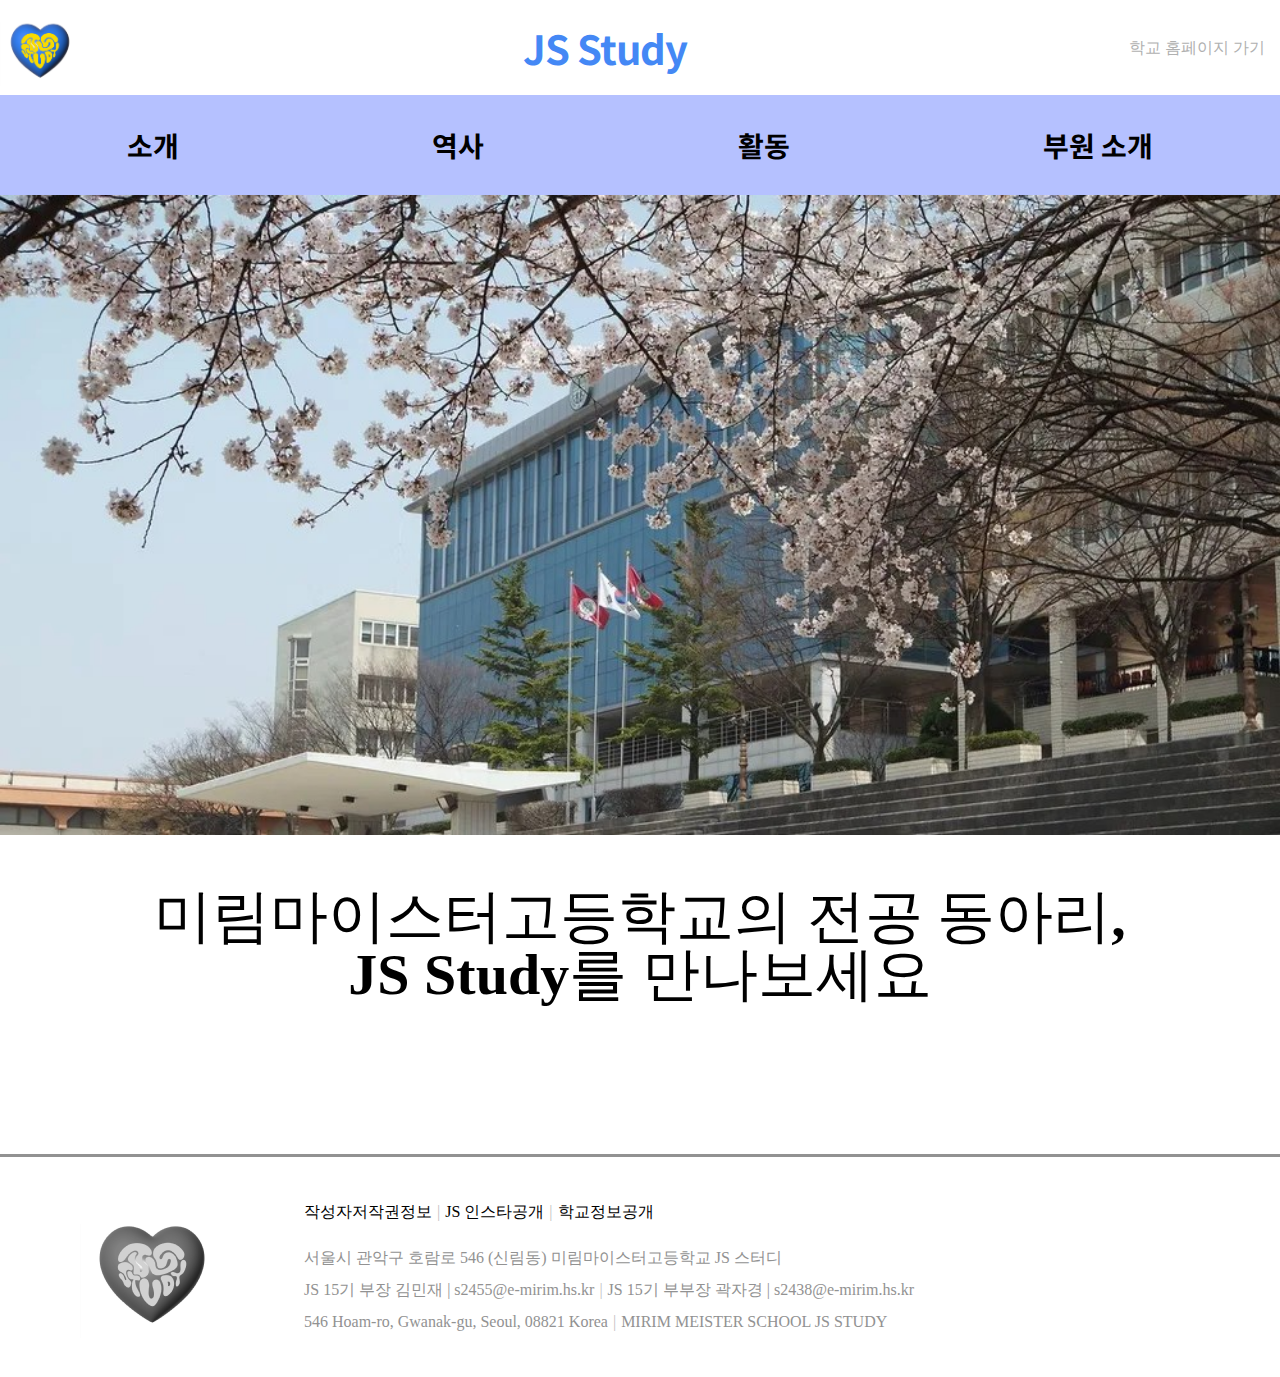
<file: html/index.html>
<!--1401 김민재-->
<!DOCTYPE html>
<html lang="en">
<head>
    <meta charset="UTF-8">
    <meta name="viewport" content="width=device-width, initial-scale=1.0">
    <title>메인 페이지</title>
    <link rel="stylesheet" href="../css/reset.css">
    <link rel="stylesheet" href="../css/nav.css">
    <link rel="stylesheet" href="../css/footer.css">
    <link rel="stylesheet" href="../css/index.css">

</head>
<body>
    <header>
        <br>
        <nav class="top">
            <a href="index.html"><img class="logo" src="../img/js_study_logo.png"></a>
            <div id="club_name"><a href="index.html">JS Study</a></div>
            <a href="https://www.e-mirim.hs.kr/main.do" class="choice"><div id="school">학교 홈페이지 가기</div></a>
        </nav>
        <br>
        <nav id="club" id="back_color">
            <a href="menu1.html" class="common_link"><div class="menu">소개</div></a>
            <a href="menu2.html" class="common_link"><div class="menu">역사</div></a>
            <a href="menu3.html" class="common_link"><div class="menu">활동</div></a>
            <a href="menu4.html" class="common_link"><div class="menu">부원 소개</div></a>
        </nav>
        <img id="main_img" src="../img/header.jpg">
    </header>

    <main>
        <div class="js_text">
            미림마이스터고등학교의 전공 동아리,<br>
            JS Study를 만나보세요
        </div>
    </main>

    <footer class="footer">
        <div class="footer-img">
            <img src="../img/footer_logo.png" alt="">
        </div>
        <div class="footer-item">
            <div class="footer-text bottom-space">
                <p>작성자저작권정보</p>
                <p class="bar">|</p>
                <p>JS 인스타공개</p>
                <p class="bar">|</p>
                <p>학교정보공개</p>
            </div>

            <div class="footer-text2">
                <p>서울시  관악구 호람로 546 (신림동)  미림마이스터고등학교  JS 스터디 </p>
                <div class="footer-text">
                    <p>JS 15기 부장 김민재 | s2455@e-mirim.hs.kr </p>
                    <p class="bar">|</p>
                    <p>JS 15기 부부장 곽자경 |  s2438@e-mirim.hs.kr </p>
                    <p class="bar"></p>
                </div>
                <div class="footer-text">
                    <p>546 Hoam-ro, Gwanak-gu, Seoul, 08821 Korea </p>
                    <p class="bar">|</p>
                    <p>MIRIM MEISTER SCHOOL  JS STUDY</p>
                </div>
            </div>
        </div>
    </footer>
</body>
</html>
</file>
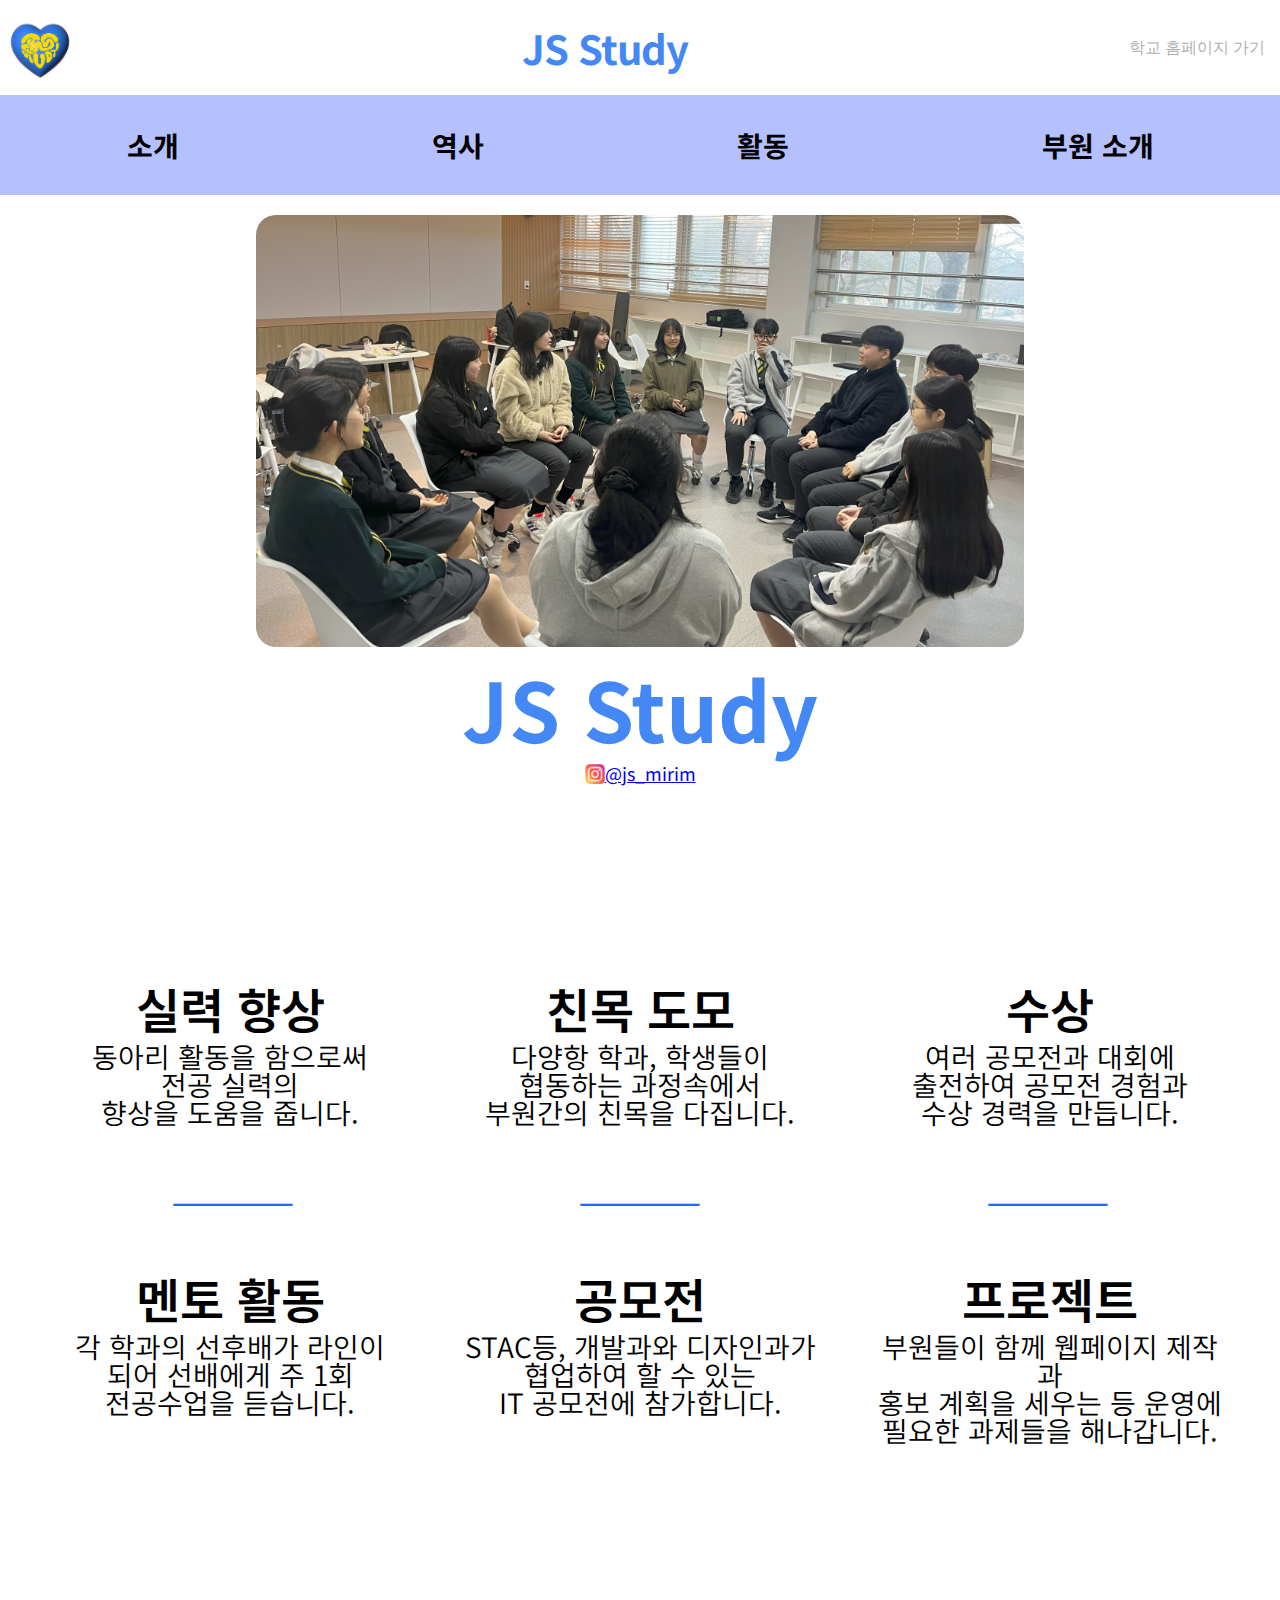
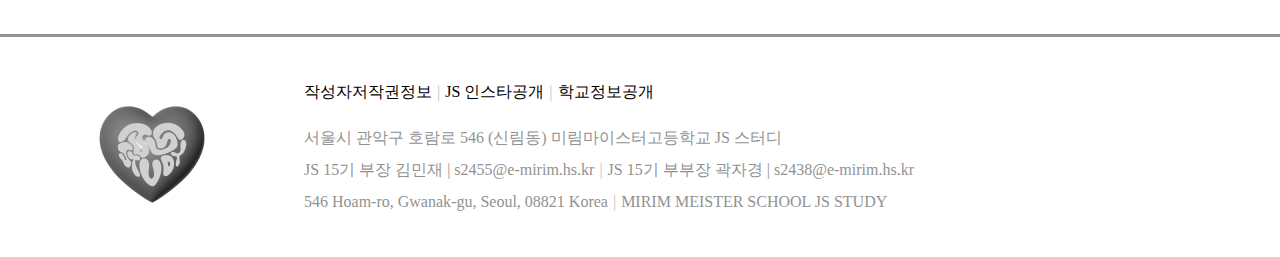
<file: html/menu1.html>
<!DOCTYPE html>
<html lang="ko">
<head>
    <meta charset="UTF-8">
    <meta name="viewport" content="width=device-width, initial-scale=1.0">
    <title>동아리 소개</title>
    <link rel="stylesheet" href="../css/reset.css">
    <link rel="stylesheet" href="../css/nav.css">
    <link rel="stylesheet" href="../css/footer.css">
    <link rel="stylesheet" href="../css/menu1.css">
</head>
<body>
    <header>
        <br>
        <nav class="top">
            <a href="index.html"><img class="logo" src="../img/js_study_logo.png"></a>
            <div id="club_name"><a href="index.html">JS Study</a></div>
            <a href="https://www.e-mirim.hs.kr/main.do" class="choice"><div id="school">학교 홈페이지 가기</div></a>
        </nav>
        <br>
        <nav id="club" id="back_color">
            <a href="menu1.html" class="common_link"><div class="menu">소개</div></a>
            <a href="menu2.html" class="common_link"><div class="menu">역사</div></a>
            <a href="menu3.html" class="common_link"><div class="menu">활동</div></a>
            <a href="menu4.html" class="common_link"><div class="menu">부원 소개</div></a>
        </nav>
    </header>
    <main>
        <div class="introduction">
            <img class="introduction_img" src="../img/introduction.jpg" alt="">
        </div>
        <p class="introduction_text">JS Study</p>
        <div class="insta">
          <img src="../img/instar.png" alt="instagram_image" href="https://www.instagram.com/js_mirim/" class="instagram" height="20" width="20">
          <a href="https://www.instagram.com/js_mirim/" class="js_link">@js_mirim</a>
        </div>
        <div class="about_contents">
            <div class="good">
              <div class="content">
                <h3>실력 향상</h3>
                <h4>
                  동아리 활동을 함으로써<br>
                  전공 실력의<br>
                  향상을 도움을 줍니다.
                </h4>
              </div>
  
              <div class="content">
                <h3>친목 도모</h3>
                <h4>
                  다양항 학과, 학생들이<br>
                  협동하는 과정속에서<br>
                  부원간의 친목을 다집니다.
                </h4>
              </div>
  
              <div class="content">
                <h3>수상</h3>
                <h4>
                  여러 공모전과 대회에<br>
                  출전하여 공모전 경험과<br>
                  수상 경력을 만듭니다.
                </h4>
              </div>
              <div class="linebox">
                <img src="../img/line.png" />
                <img src="../img/line.png" />
                <img src="../img/line.png" />
              </div>
              <div class="content">
                <h3>멘토 활동</h3>
                <h4>
                  각 학과의 선후배가 라인이<br>
                  되어 선배에게 주 1회<br>
                  전공수업을 듣습니다.
                </h4>
              </div>
  
              <div class="content">
                <h3>공모전</h3>
                <h4>
                  STAC등, 개발과와 디자인과가<br />
                  협업하여 할 수 있는<br/>
                  IT 공모전에 참가합니다.
                </h4>
              </div>
  
              <div class="content">
                <h3>프로젝트</h3>
                <h4>
                  부원들이 함께 웹페이지 제작과<br/>
                  홍보 계획을 세우는 등 운영에<br/>
                  필요한 과제들을 해나갑니다.
                </h4>
              </div>
            </div>    
        </div>
    </main>
    <footer class="footer">
        <div class="footer-img">
            <img src="../img/footer_logo.png" alt="">
        </div>
        <div class="footer-item">
            <div class="footer-text bottom-space">
                <p>작성자저작권정보</p>
                <p class="bar">|</p>
                <p>JS 인스타공개</p>
                <p class="bar">|</p>
                <p>학교정보공개</p>
            </div>

            <div class="footer-text2">
                <p>서울시  관악구 호람로 546 (신림동)  미림마이스터고등학교  JS 스터디 </p>
                <div class="footer-text">
                    <p>JS 15기 부장 김민재 | s2455@e-mirim.hs.kr </p>
                    <p class="bar">|</p>
                    <p>JS 15기 부부장 곽자경 |  s2438@e-mirim.hs.kr </p>
                    <p class="bar"></p>
                </div>
                <div class="footer-text">
                    <p>546 Hoam-ro, Gwanak-gu, Seoul, 08821 Korea </p>
                    <p class="bar">|</p>
                    <p>MIRIM MEISTER SCHOOL  JS STUDY</p>
                </div>
            </div>
        </div>
    </footer>
</body>
</html>
</file>
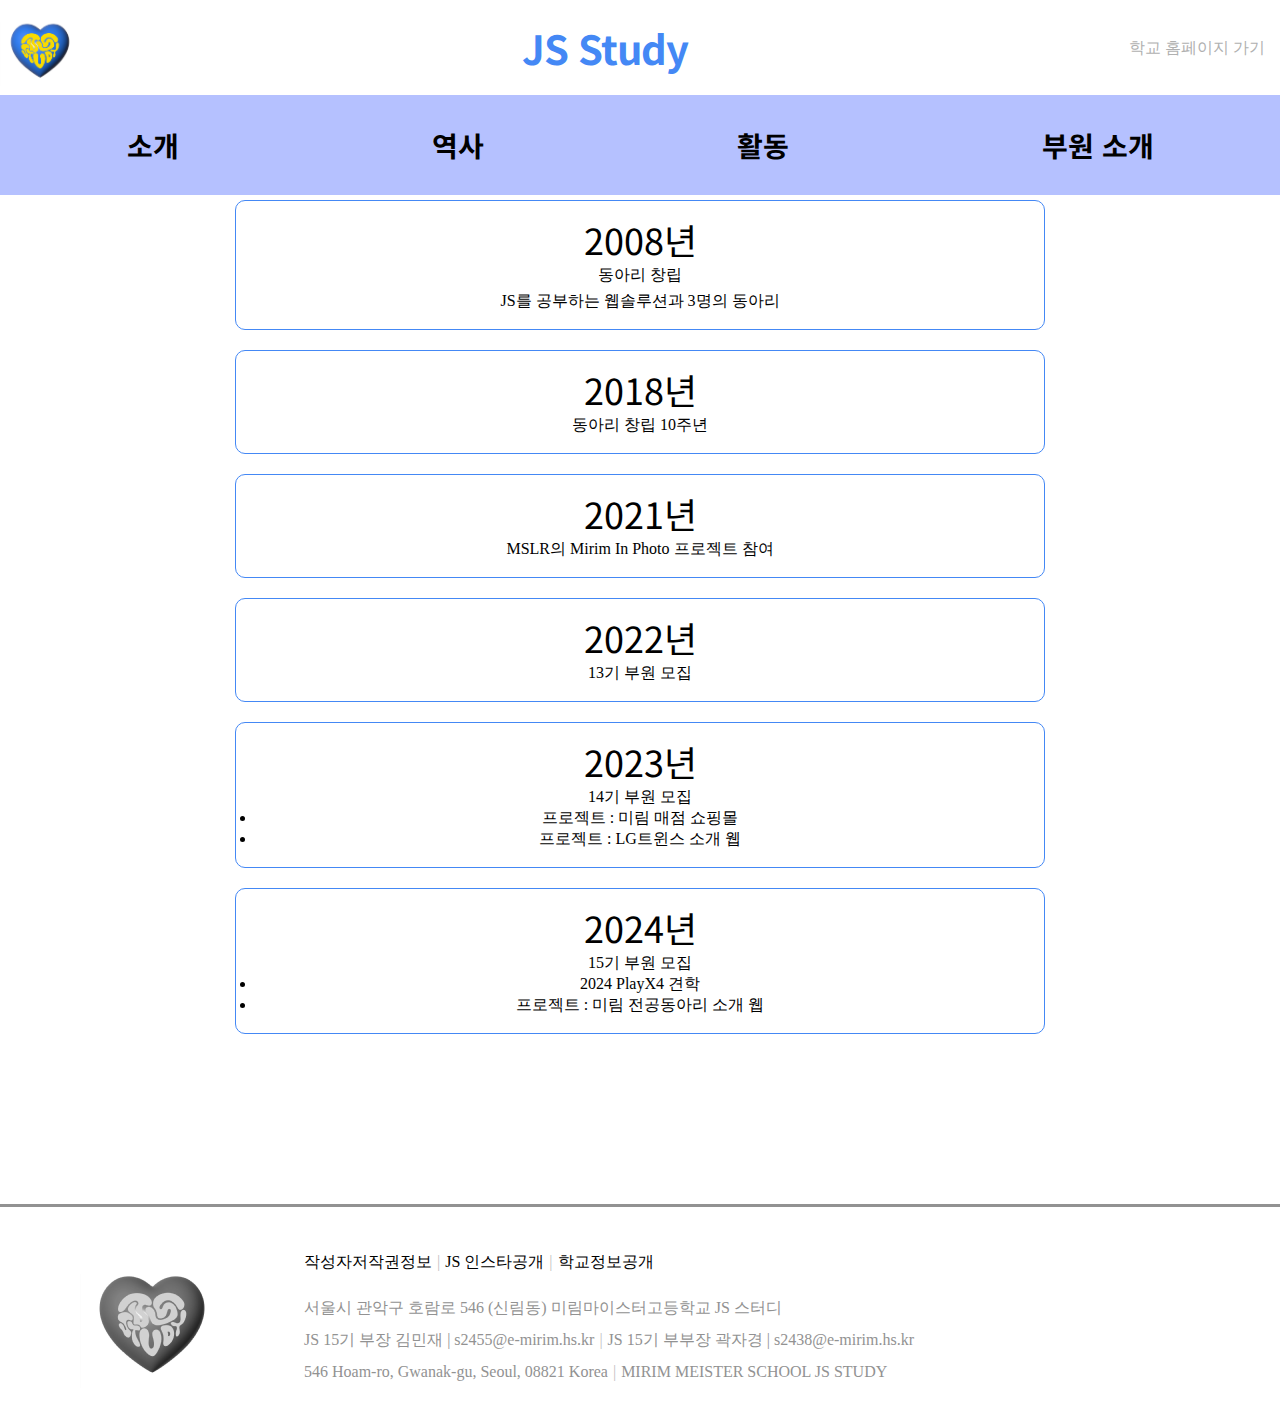
<file: html/menu2.html>
<!DOCTYPE html>
<html lang="ko">
<head>
    <meta charset="UTF-8">
    <meta name="viewport" content="width=device-width, initial-scale=1.0">
    <title>Document</title>
    <link rel="stylesheet" href="../css/reset.css">
    <link rel="stylesheet" href="../css/nav.css">
    <link rel="stylesheet" href="../css/footer.css">
    <link rel="stylesheet" href="../css/menu2.css">
</head>
<body>
    <header>
        <br>
        <nav class="top">
            <a href="index.html"><img class="logo" src="../img/js_study_logo.png"></a>
            <div id="club_name"><a href="index.html">JS Study</a></div>
            <a href="https://www.e-mirim.hs.kr/main.do" class="choice"><div id="school">학교 홈페이지 가기</div></a>
        </nav>
        <br>
        <nav id="club" id="back_color">
            <a href="menu1.html" class="common_link"><div class="menu">소개</div></a>
            <a href="menu2.html" class="common_link"><div class="menu">역사</div></a>
            <a href="menu3.html" class="common_link"><div class="menu">활동</div></a>
            <a href="menu4.html" class="common_link"><div class="menu">부원 소개</div></a>
        </nav>
    </header>

    <main>
        <div class="timeline">
            <div class="timeline-item">
              <h2>2008년</h2>
              <p>동아리 창립</p>
              <p>JS를 공부하는 웹솔루션과 3명의 동아리</p>
            </div>
        </div>
        <div class="timeline">
            <div class="timeline-item">
                <h2>2018년</h2>
                <p>동아리 창립 10주년</p>
            </div>
        </div>
        <div class="timeline">
            <div class="timeline-item">
                <h2>2021년</h2>
                <p>MSLR의 Mirim In Photo 프로젝트 참여</p>
            </div>
        </div>
        <div class="timeline">
            <div class="timeline-item">
                <h2>2022년</h2>
                <p>13기 부원 모집</p>
            </div>
        </div>
        <div class="timeline">
            <div class="timeline-item">
                <h2>2023년</h2>
                <p>14기 부원 모집</p>
                <li>프로젝트 : 미림 매점 쇼핑몰</li>
                <li>프로젝트 : LG트윈스 소개 웹</li>
            </div>
        </div>
        <div class="timeline">
            <div class="timeline-item">
                <h2>2024년</h2>
                <p>15기 부원 모집</p>
                <li>2024 PlayX4 견학</li>
                <li>프로젝트 : 미림 전공동아리 소개 웹</li>
            </div>
        </div>
    </main>

    <footer class="footer">
        <div class="footer-img">
            <img src="../img/footer_logo.png" alt="">
        </div>
        <div class="footer-item">
            <div class="footer-text bottom-space">
                <p>작성자저작권정보</p>
                <p class="bar">|</p>
                <p>JS 인스타공개</p>
                <p class="bar">|</p>
                <p>학교정보공개</p>
            </div>

            <div class="footer-text2">
                <p>서울시  관악구 호람로 546 (신림동)  미림마이스터고등학교  JS 스터디 </p>
                <div class="footer-text">
                    <p>JS 15기 부장 김민재 | s2455@e-mirim.hs.kr </p>
                    <p class="bar">|</p>
                    <p>JS 15기 부부장 곽자경 |  s2438@e-mirim.hs.kr </p>
                    <p class="bar"></p>
                </div>
                <div class="footer-text">
                    <p>546 Hoam-ro, Gwanak-gu, Seoul, 08821 Korea </p>
                    <p class="bar">|</p>
                    <p>MIRIM MEISTER SCHOOL  JS STUDY</p>
                </div>
            </div>
        </div>
    </footer>
</body>
</html>
</file>
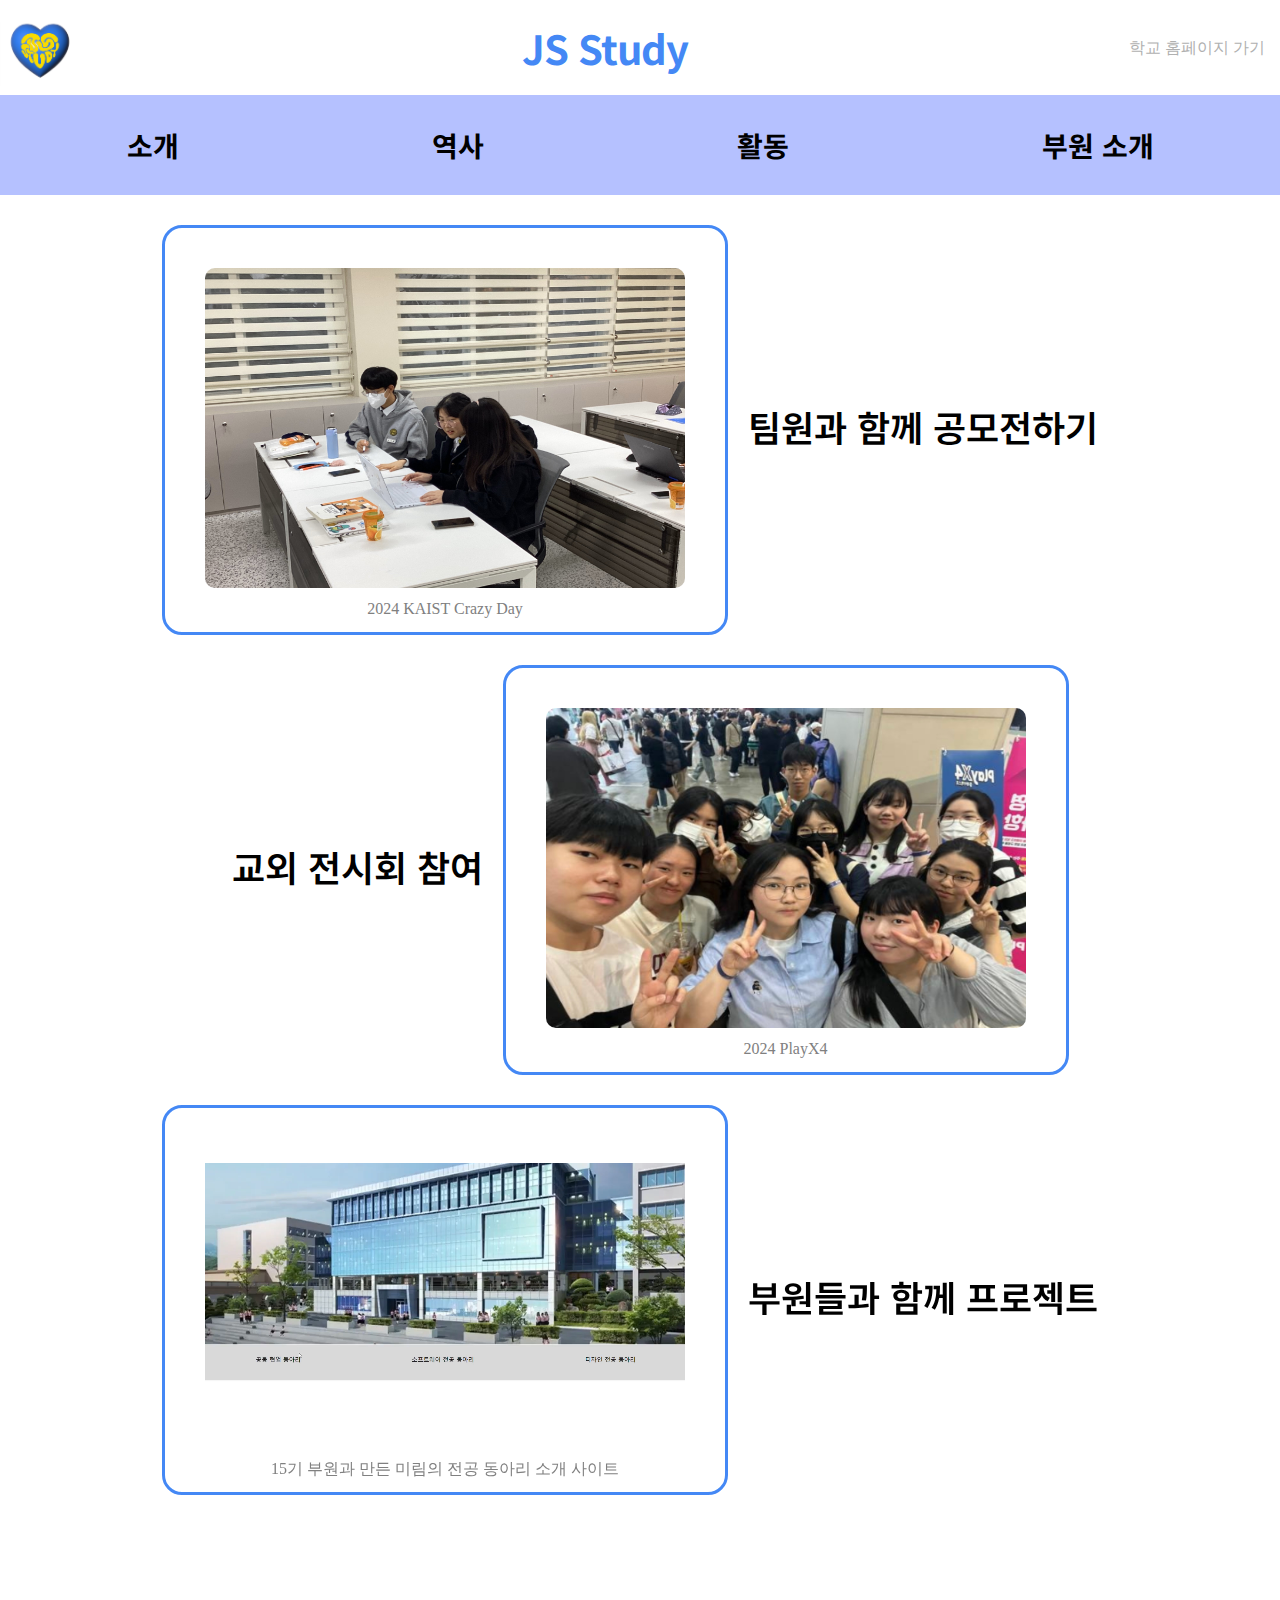
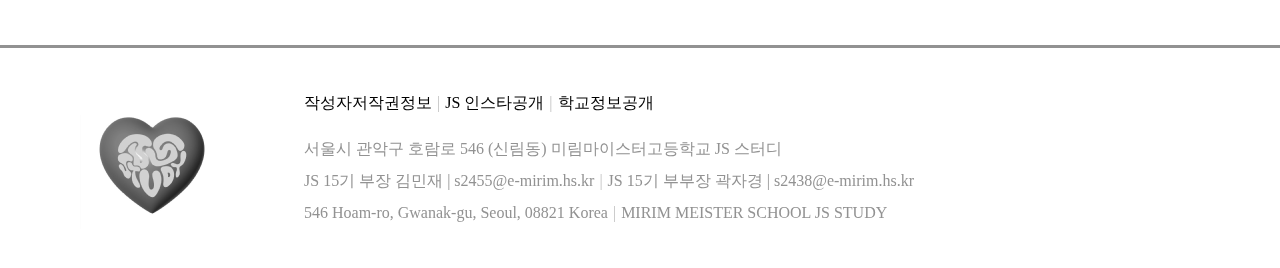
<file: html/menu3.html>
<!DOCTYPE html>
<html lang="ko">
<head>
    <meta charset="UTF-8">
    <meta name="viewport" content="width=device-width, initial-scale=1.0">
    <title>동아리 활동</title>
    <link rel="stylesheet" href="../css/reset.css">
    <link rel="stylesheet" href="../css/nav.css">
    <link rel="stylesheet" href="../css/footer.css">
    <link rel="stylesheet" href="../css/menu3.css">
</head>
<body>
    <header>
        <br>
        <nav class="top">
            <a href="index.html"><img class="logo" src="../img/js_study_logo.png"></a>
            <div id="club_name"><a href="index.html">JS Study</a></div>
            <a href="https://www.e-mirim.hs.kr/main.do" class="choice"><div id="school">학교 홈페이지 가기</div></a>
        </nav>
        <br>
        <nav id="club" id="back_color">
            <a href="menu1.html" class="common_link"><div class="menu">소개</div></a>
            <a href="menu2.html" class="common_link"><div class="menu">역사</div></a>
            <a href="menu3.html" class="common_link"><div class="menu">활동</div></a>
            <a href="menu4.html" class="common_link"><div class="menu">부원 소개</div></a>
        </nav>
    </header>
    <main>
        <div class="box">
            <div class="border">
                <img class="picture" src="../img/activity1.jpg" width="480px" height="320px">
                <p>2024 KAIST Crazy Day</p>
            </div>
            <div class="down">
                <p class="explan">팀원과 함께 공모전하기</p>
            </div>
        </div>
        <div class="box">
            <div class="down">
                <p class="explan">교외 전시회 참여</p>
            </div>
            <div class="border">
                <img class="picture" src="../img/activity2.jpg" width="480px" height="320px">
                <p>2024 PlayX4</p>
            </div>
        </div>
        <div class="box">
            <div class="border">
                <video class="video" src="../img/activity3.mp4" width="480px" height="320px" autoplay loop></video>
                <p>15기 부원과 만든 미림의 전공 동아리 소개 사이트</p>
            </div>
            <div class="down">
                <p class="explan">부원들과 함께 프로젝트</p>
            </div>
        </div>
        
        
    </main>
    <footer class="footer">
        <div class="footer-img">
            <img src="../img/footer_logo.png" alt="">
        </div>
        <div class="footer-item">
            <div class="footer-text bottom-space">
                <p>작성자저작권정보</p>
                <p class="bar">|</p>
                <p>JS 인스타공개</p>
                <p class="bar">|</p>
                <p>학교정보공개</p>
            </div>

            <div class="footer-text2">
                <p>서울시  관악구 호람로 546 (신림동)  미림마이스터고등학교  JS 스터디 </p>
                <div class="footer-text">
                    <p>JS 15기 부장 김민재 | s2455@e-mirim.hs.kr </p>
                    <p class="bar">|</p>
                    <p>JS 15기 부부장 곽자경 |  s2438@e-mirim.hs.kr </p>
                    <p class="bar"></p>
                </div>
                <div class="footer-text">
                    <p>546 Hoam-ro, Gwanak-gu, Seoul, 08821 Korea </p>
                    <p class="bar">|</p>
                    <p>MIRIM MEISTER SCHOOL  JS STUDY</p>
                </div>
            </div>
        </div>
    </footer>
</body>
</html>
</file>
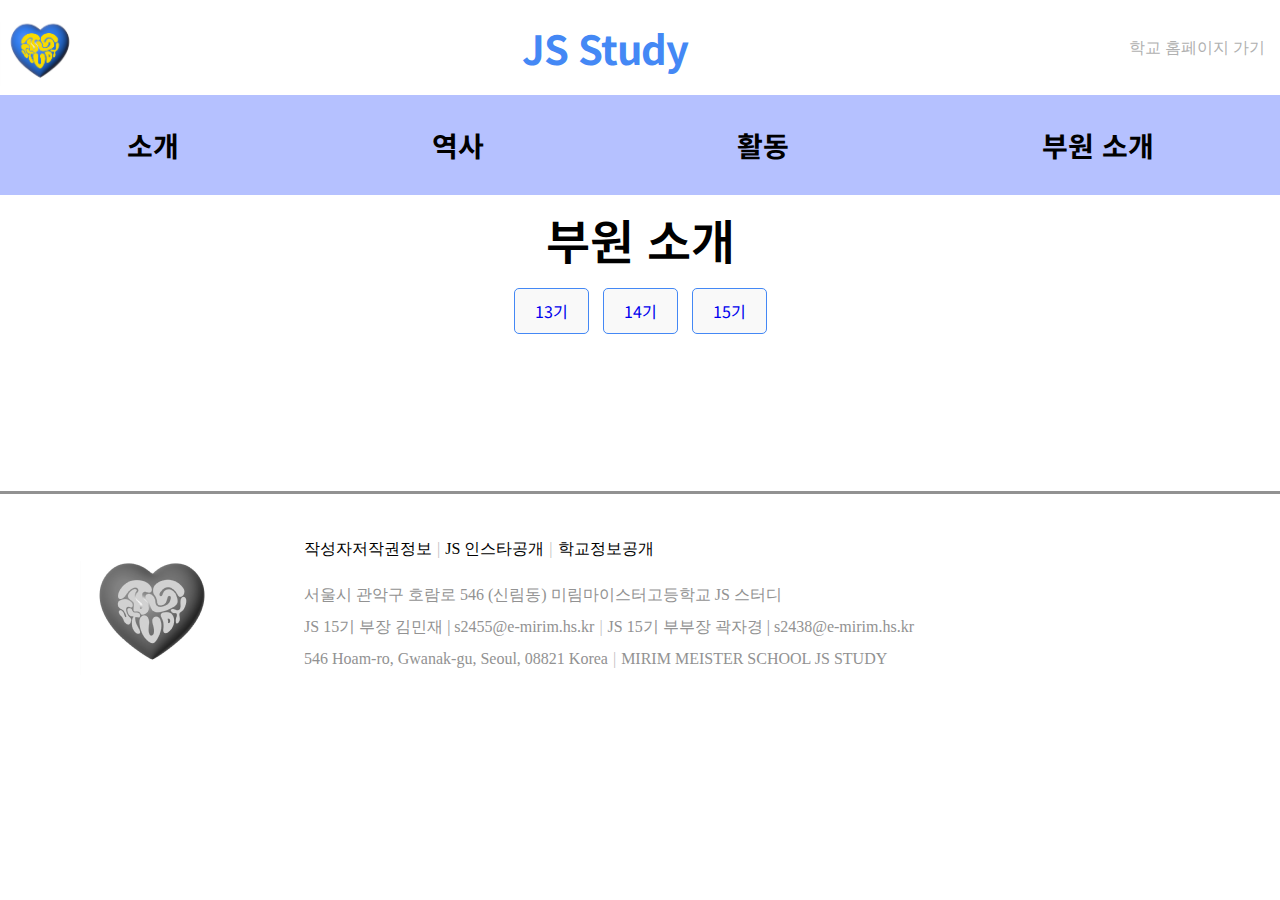
<file: html/menu4.html>
<!DOCTYPE html>
<html lang="ko">
<head>
    <meta charset="UTF-8">
    <meta name="viewport" content="width=device-width, initial-scale=1.0">
    <title>부원 소개</title>
    <link rel="stylesheet" href="../css/reset.css">
    <link rel="stylesheet" href="../css/nav.css">
    <link rel="stylesheet" href="../css/footer.css">
    <link rel="stylesheet" href="../css/menu4.css">
</head>
<body>
    <header>
        <br>
        <nav class="top">
            <a href="index.html"><img class="logo" src="../img/js_study_logo.png"></a>
            <div id="club_name"><a href="index.html">JS Study</a></div>
            <a href="https://www.e-mirim.hs.kr/main.do" class="choice"><div id="school">학교 홈페이지 가기</div></a>
        </nav>
        <br>
        <nav id="club">
            <a href="menu1.html" class="common_link"><div class="menu">소개</div></a>
            <a href="menu2.html" class="common_link"><div class="menu">역사</div></a>
            <a href="menu3.html" class="common_link"><div class="menu">활동</div></a>
            <a href="menu4.html" class="common_link"><div class="menu">부원 소개</div></a>
        </nav>
    </header>

    <main>
        <h2>부원 소개</h2>
        <div class="button-container">
            <a href="#members-13" class="button">13기</a>
            <a href="#members-14" class="button">14기</a>
            <a href="#members-15" class="button">15기</a>
        </div>

        <div id="members-13" class="members">
            <div class="member">
                <img src="../img/13/lim.jpg" alt="임한별">
                <p>임한별</p>
            </div>
            <div class="member">
                <img src="../img/13/jang.jpg" alt="장지안">
                <p>장지안</p>
            </div>
            <div class="member">
                <img src="../img/13/kim.jpg" alt="김하은">
                <p>김하은</p>
            </div>
            <div class="member">
                <img src="../img/13/lee.jpg" alt="이설화">
                <p>이설화</p>
            </div>
            <div class="member">
                <img src="../img/13/huang_seo.jpg" alt="황서영">
                <p>황서영</p>
            </div>
            <div class="member">
                <img src="../img/13/huang_u.jpg" alt="황유정">
                <p>황유정</p>
            </div>
        </div>

        <div id="members-14" class="members">
            <div class="member">
                <img src="../img/14/2104.jpg" alt="김지혜">
                <p>김지혜</p>
                <div class="sub_text">
                    <p>14기 부회회장</p>
                </div>
            </div>
            <div class="member">
                <img src="../img/14/2203.png" alt="박지영">
                <p>박지영</p>
            </div>
            <div class="member">
                <img src="../img/14/2308.png" alt="이진현">
                <p>이진현</p>
            </div>
            <div class="member">
                <img src="../img/14/2407.png" alt="이성미">
                <p>이성미</p>
            </div>
            <div class="member">
                <img src="../img/14/2611.png" alt="이자연">
                <p>이자연</p>
                <div class="sub_text">
                    <p>14기 회장</p>
                </div>
            </div>
            <div class="member">
                <img src="../img/14/2515.png" alt="정세연">
                <p>정세연</p>
            </div>
        </div>

        <div id="members-15" class="members">
            <div class="member">
                <img src="../img/15/1107.png" alt="윤시웅">
                <p>윤시웅</p>
            </div>
            <div class="member">
                <img src="../img/15/1302.png" alt="곽자경">
                <p>곽자경</p>
                <div class="sub_text">
                    <p>15기 부부장</p>
                </div>
            </div>
            <div class="member">
                <img src="../img/15/1310.png" alt="이서영">
                <p>이서영</p>
            </div>
            <div class="member">
                <img src="../img/15/1401.png" alt="김민재">
                <p>김민재</p>
                <div class="sub_text">
                    <p>15기 부장</p>
                </div>
            </div>
            <div class="member">
                <img src="../img/15/1502.jpg" alt="김희향">
                <p>김희향</p>
            </div>
            <div class="member">
                <img src="../img/15/1605.jpg" alt="김설애">
                <p>김설애</p>
            </div>
        </div>
    </main>

    <footer class="footer">
        <div class="footer-img">
            <img src="../img/footer_logo.png" alt="">
        </div>
        <div class="footer-item">
            <div class="footer-text bottom-space">
                <p>작성자저작권정보</p>
                <p class="bar">|</p>
                <p>JS 인스타공개</p>
                <p class="bar">|</p>
                <p>학교정보공개</p>
            </div>
            <div class="footer-text2">
                <p>서울시  관악구 호람로 546 (신림동)  미림마이스터고등학교  JS 스터디 </p>
                <div class="footer-text">
                    <p>JS 15기 부장 김민재 | s2455@e-mirim.hs.kr </p>
                    <p class="bar">|</p>
                    <p>JS 15기 부부장 곽자경 |  s2438@e-mirim.hs.kr </p>
                    <p class="bar"></p>
                </div>
                <div class="footer-text">
                    <p>546 Hoam-ro, Gwanak-gu, Seoul, 08821 Korea </p>
                    <p class="bar">|</p>
                    <p>MIRIM MEISTER SCHOOL  JS STUDY</p>
                </div>
            </div>
        </div>
    </footer>
</body>
</html>
</file>
<file: css/nav.css>
@import url('https://fonts.googleapis.com/css2?family=Noto+Nastaliq+Urdu:wght@400..700&family=Noto+Sans+KR:wght@100..900&display=swap');


#club_name{
    color:#4488f5;
    font-size: 40px;
    font-weight: bold;
    text-align: center;
    letter-spacing: -1px;
    font-family : 'Noto Sans KR', sans-serif;
}

#club_name > a {
    color:#4488f5;
    text-decoration: none;
}

.logo{
    width: 80px;
    margin-top: -10px;
    margin-bottom: -10px;
}
.top{
    display: flex;
    justify-content:space-between;
    align-items: center;
}

#school{
    color: #B0B0B0;
    font-size: 16px;
    margin-right: 15px;
}
#club{
    font-family : 'Noto Sans KR', sans-serif;
    font-size: 22px;
    display: flex;
    justify-content: space-around;
    height: 100px;
    background-color: rgb(181, 193, 255);
    align-items: center;
}
.menu {
    font-size: 28px;
    font-weight: bold;
}
.menu:hover{
    color: #008256;
    font-weight: bold;
}
.choice{
    text-decoration: none;
}
.common_link{
    text-decoration: none;
    color: #000;
}
</file>
<file: css/footer.css>
.footer {
    border-top: #929292 solid;
    border-top-width: 3px;
    display: flex;
    height: 220px;
    width: 100%;
    align-items: center;
    font-size: 16px;
    margin-top: 150px;
}

.footer-img {
    margin-left: 80px;
    margin-right: 80px;
}

.footer-text {
    display: flex
}

.footer-text2 {
    display: flex;
    flex-direction: column;
    color: #929292;
    gap: 16px;
}

.bar {
    margin-left: 5px;
    margin-right: 5px;
    color: #929292;
    opacity: 57.25%;
    font-weight: normal;
}

.bottom-space {
    margin-bottom: 30px;
}
</file>
<file: css/index.css>
main {
    font-size: 58px;
    font-weight: 550;
    display: flex;
    justify-content: center;
    margin-top: 50px;
    text-align: center;
}

#main_img{
    width: 100%;
}
</file>
<file: css/menu1.css>
@import url('https://fonts.googleapis.com/css2?family=Noto+Nastaliq+Urdu:wght@400..700&family=Noto+Sans+KR:wght@100..900&display=swap');

.introduction_img {
    width: 60%;
    border: 0 solid;
    border-radius: 20px;
}

.introduction {
    margin-top: 20px;
    display: flex;
    justify-content: center;
}

.introduction_text {
    margin-top: 20px;
    display: flex;
    justify-content: center;
    font-size: 82px;
    font-weight: bold;
    color:#4488f5;
    font-family : 'Noto Sans KR', sans-serif;

}


h3 {
    font-size: 48px;
    font-family : 'Noto Sans KR', sans-serif;
    font-weight: 600;
    margin-bottom: 10px;
}

.insta{
    margin: 15px 0px;
    font-family : 'Noto Sans KR', sans-serif;
    text-decoration: none;
    display: flex;
    justify-content: center;
    font-size: 18px;
}

h4{
    font-size: 28px;
    font-family : 'Noto Sans KR', sans-serif;
    font-weight: 350;
}
.good{
    height:500px;
    width:100%;
    margin-top:200px;
    display: flex;
    justify-content: space-evenly;
    flex-wrap: wrap;
    flex-direction: row;
}

.linebox{
    display: flex;
    width:100%;
    height:20px;
    flex-direction: row;
    justify-content: space-evenly
}
.linebox>img{
    margin-left: 115px;
    margin-right: 115px;
    width: 120px;
}

.content{
    text-align : center;
    position: relative;
    background-color: #ffffff;
    width: 360px;
    height: 150px;
}
</file>
<file: css/menu2.css>
@import url('https://fonts.googleapis.com/css2?family=Noto+Nastaliq+Urdu:wght@400..700&family=Noto+Sans+KR:wght@100..900&display=swap');

main {
  margin-top: 5px;
}
.timeline {
    display: flex;
    flex-direction: column;
    align-items: center;
  }
.timeline-item {
    width: 60%;
    margin-bottom: 20px;
    border: 1px solid #4488f5;
    padding: 20px;
    border-radius: 10px;
}
.timeline-item > p {
  padding-top: 10px;
  text-align: center;
}

.timeline-item > li {
  padding-top: 5px;
  text-align: center;
}
.timeline-item > h2 {
    text-align: center;
    font-family : 'Noto Sans KR', sans-serif;
    font-size: 36px;
}
</file>
<file: css/menu3.css>
@import url('https://fonts.googleapis.com/css2?family=Noto+Nastaliq+Urdu:wght@400..700&family=Noto+Sans+KR:wght@100..900&display=swap');


.picture{
    align-items: center;
    border-radius: 10px;
    margin-left: 40px;
    margin-top: 40px;
    margin-bottom: 10px;
}
.down {
    display: flex;
    flex-direction: column;
    padding: 20px;
    font-size: 22px;
    font-family : 'Noto Sans KR', sans-serif;
    font-weight: 600;
}
.box {
    margin-top: 30px;
    display: flex;
    justify-content: center;
    align-items: center;
    width: 1000px;
}

.border > p {
    display: flex;
    justify-content: center;
    padding-bottom: 15px;
    color: gray;
}

.border {
    border: 3px solid #4488f5;
    border-radius: 20px;
    width: 560px;
}

.video {
    align-items: center;
    border-radius: 10px;
    margin-left: 40px;
    margin-top: 10px;
    margin-bottom: 20px;
}

.explan{
    font-size: 36px;
    margin-bottom: 8px;
}
main {
    flex-direction: column;
    display: flex;
    align-items: center;
    justify-content: center;  
}
</file>
<file: css/menu4.css>
@import url('https://fonts.googleapis.com/css2?family=Noto+Nastaliq+Urdu:wght@400..700&family=Noto+Sans+KR:wght@100..900&display=swap');


main {
    margin-top: 20px;
    display: flex;
    flex-direction: column;
    align-items: center;
}

.button-container {
    margin: 20px 0;
}

.button {
    padding: 10px 20px;
    font-size: 16px;
    cursor: pointer;
    margin: 0 5px;
    text-decoration: none;
    border: 1px solid #4488f5;
    background-color: #f9f9f9;
    border-radius: 5px;
    font-family : 'Noto Sans KR', sans-serif;
}

.button:hover {
    background-color: #4488f5;
    color: white;
}

.members {
    display: none; /* 기본적으로 숨김 */
    flex-wrap: wrap;
    justify-content: center; /* 중앙 정렬 */
    gap: 20px;
    margin-top: 20px;
}

.member {
    width: 160px; /* 각 멤버 박스의 너비 */
    text-align: center;
}

.member img {
    width: 100%; /* 박스 너비에 맞게 이미지 조정 */
    height: 220px; /* 고정된 높이 설정 */
    object-fit: cover; /* 이미지 비율 유지하며 잘림 */
    border-radius: 10px; /* 이미지 둥글게 */
}

/* 각 버튼 클릭 시 해당 기수의 멤버만 보이도록 CSS 클래스 추가 */
#members-13:target,
#members-14:target,
#members-15:target {
    display: flex; /* 선택된 기수의 멤버 보이기 */
} 

.member > p {
    font-family : 'Noto Sans KR', sans-serif;
    font-size: 20px;
    font-weight: 600;
}

.members > p {
    display: table-column;
    justify-content: center;
}

.sub_text {
    margin-top: 5px;
    font-size: 12px;
    color: gray;
}

h2 {
    font-size: 48px;
    font-family : 'Noto Sans KR', sans-serif;
    font-weight: 600;
    margin-bottom: 20px;
}
</file>
